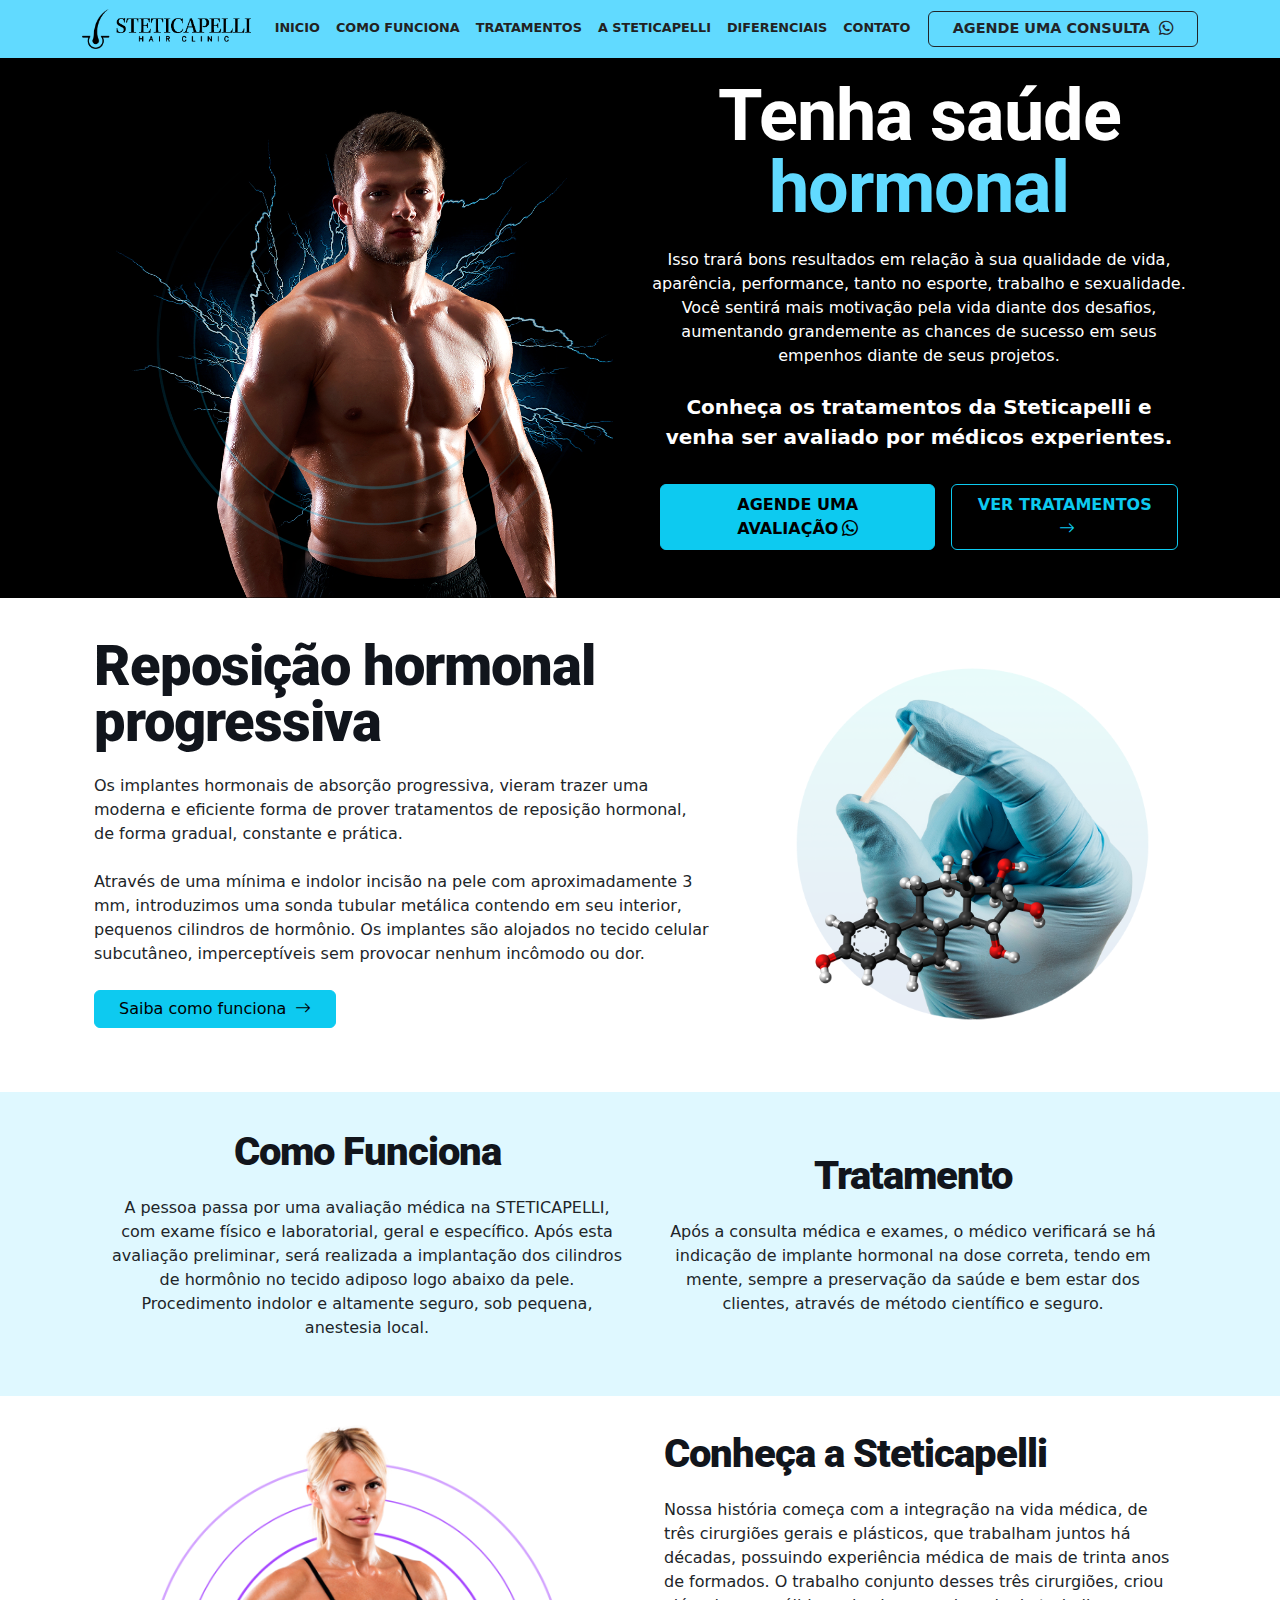
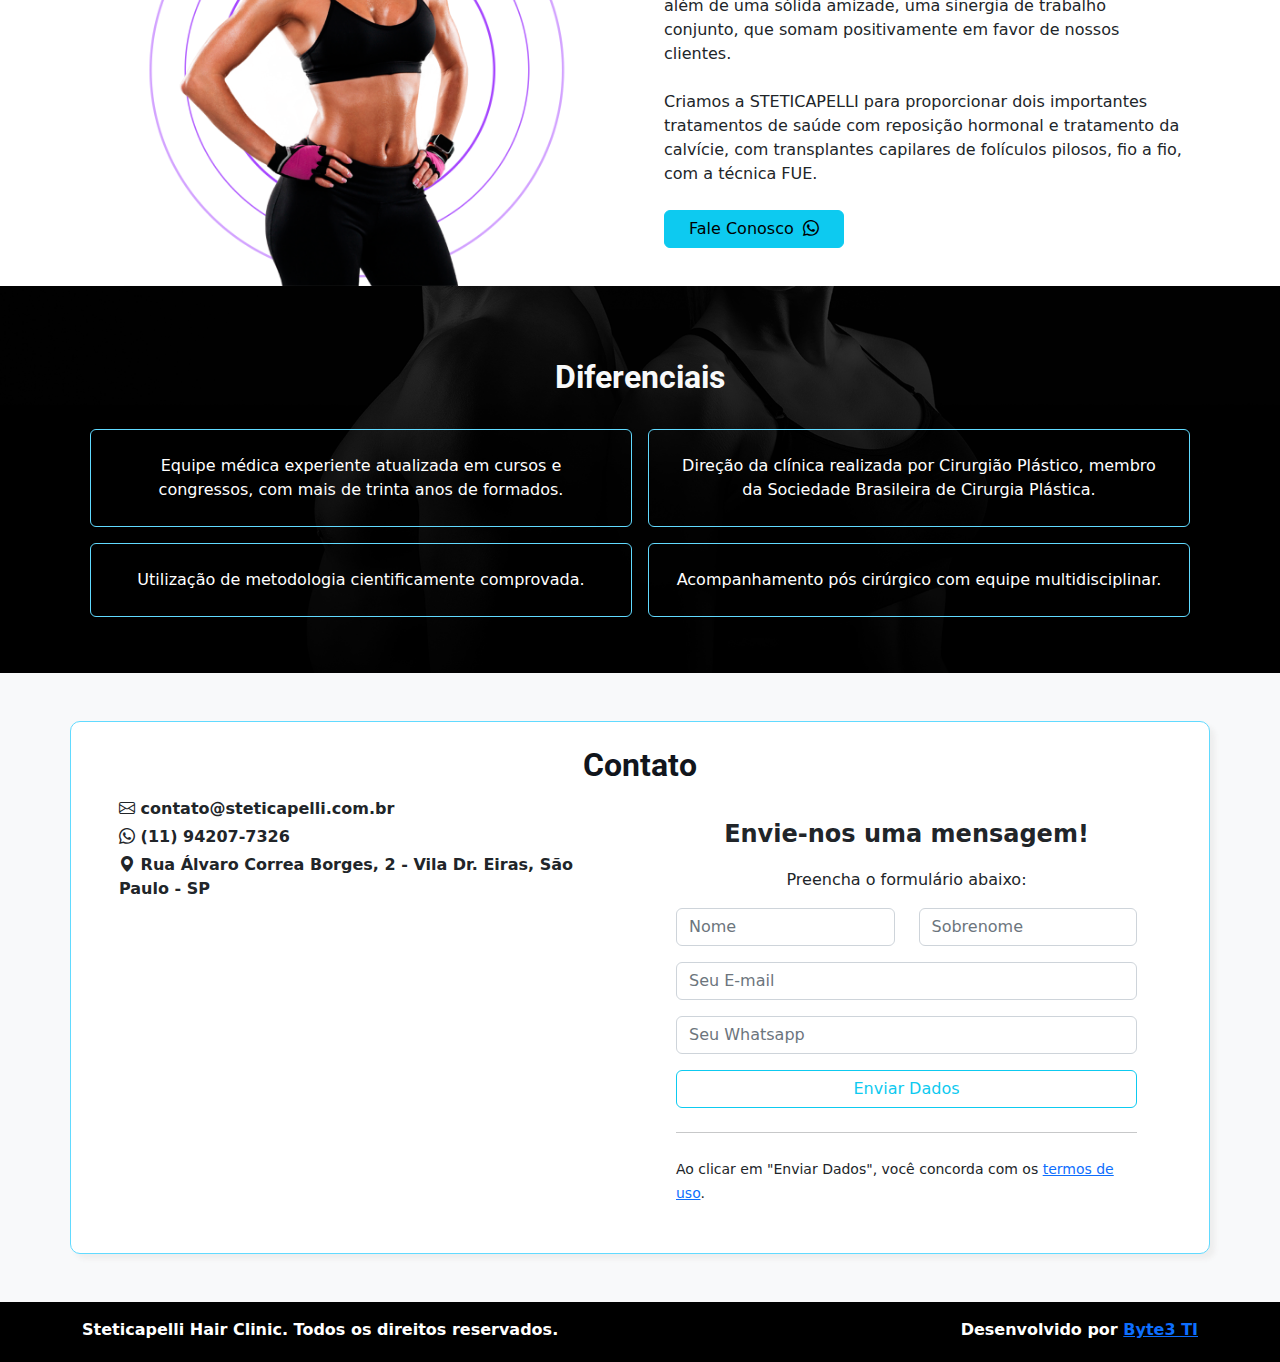
<file: index.html>
<!DOCTYPE html>
<html lang="pt-br">
  <head>
    <meta charset="utf-8" />
    <meta http-equiv="X-UA-Compatible" content="IE=edge" />
    <meta name="viewport" content="width=device-width, initial-scale=1" />
    <!-- As 3 meta tags acima devem vir primeiro das demais -->

    <!-- Título da página -->
    <title></title>

    <!-- SEO Meta Tags -->
    <meta name="description" content="" />
    <!-- Descrição -->
    <meta name="author" content="" />
    <!-- Autor -->
    <meta name="keywords" content="" />
    <!-- Palavras-chave -->

    <!-- Favicon -->
    <link rel="icon" href="" />

    <!-- OG Meta Tags para aprimoramentoto da visualização de links no Facebook, Twitter, LinkedIn e Whatsapp-->
    <meta property="og:site_name" content="" />
    <!-- Nome do site -->
    <meta property="og:site" content="" />
    <!-- Link do site -->
    <meta property="og:title" content="" />
    <!-- Título mostrada na postagem compartilhada atual -->
    <meta property="og:description" content="" />
    <!-- Descrição mostrada na postagem compartilhada atual -->
    <meta property="og:image" content="" />
    <!-- Imagem do link, JPG -->
    <meta property="og:url" content="" />
    <!-- URL do link -->
    <meta name="twitter:card" content="" />
    <!-- Cartão / link do Twitter -->

    <!-- Google fonts / Adicione as fontes Google aqui -->
    <link rel="preconnect" href="https://fonts.googleapis.com" />
    <link rel="preconnect" href="https://fonts.gstatic.com" crossorigin />
    <link
      href="https://fonts.googleapis.com/css2?family=Roboto:wght@400;700&display=swap"
      rel="stylesheet"
    />
    <link rel="preconnect" href="https://fonts.googleapis.com" />
    <link rel="preconnect" href="https://fonts.gstatic.com" crossorigin />
    <link
      href="https://fonts.googleapis.com/css2?family=Public+Sans:ital,wght@0,100;0,200;0,300;0,400;0,500;0,600;0,700;0,800;0,900;1,100;1,200;1,300;1,400;1,500;1,600;1,700;1,800;1,900&display=swap"
      rel="stylesheet"
    />

    <!-- Bootstrap CSS -->
    <link type="text/css" rel="stylesheet" href="bootstrap/bootstrap.min.css" />

    <!-- Importar conjunto de Ícones -->
    <!-- Bootstrap Icons-->
    <link
      rel="stylesheet"
      href="https://cdn.jsdelivr.net/npm/bootstrap-icons@1.9.1/font/bootstrap-icons.css"
    />
    <!-- Font Awesome Icon -->
    <link rel="stylesheet" href="fontawesome/font-awesome.min.css" />

    <!-- Custom stlylesheet -->
    <link type="text/css" rel="stylesheet" href="css/style.css" />
  </head>

  <body>
    <!-- //////////////////////////// INCLUIR NAVBAR //////////////////////////// -->
    <script id="replace_with_nav" src="nav.js"></script>

    <!-- //////////////////////////// CORPO DA PÁGINA  //////////////////////////// -->

    <!-- Início da seção -->
    <section
      class="text-white"
      style="background-color: #000; padding-top: 40px"
    >
      <!-- Início do Container -->
      <div class="container pb-0 px-4 pt-4 pt-md-0">
        <!-- Início da Linha -->
        <div class="row align-items-center justify-content-center">
          <!-- Início da Coluna -->
          <div class="col-sm-12 col-md-6 pt-4 order-md-1">
            <h1
              class="display-2 fw-bold lh-1 text-white mb-4 text-center"
              style="font-weight: 900; letter-spacing: -1px"
            >
              Tenha saúde <span style="color: #61daff">hormonal</span>
            </h1>
            <p class="fs-6 text-center mb-4">
              Isso trará bons resultados em relação à sua qualidade de vida,
              aparência, performance, tanto no esporte, trabalho e sexualidade.
              Você sentirá mais motivação pela vida diante dos desafios,
              aumentando grandemente as chances de sucesso em seus empenhos
              diante de seus projetos.
            </p>
            <p class="fs-5 text-center mb-4 fw-bold">
              Conheça os tratamentos da Steticapelli e venha ser avaliado por
              médicos experientes.
            </p>

            <div class="d-grid d-md-flex pb-4 justify-content-center">
              <a
                href="https://wa.me/5511942077326"
                type="button"
                class="btn btn-info px-4 py-2 m-2 fading fw-bold"
              >
                AGENDE UMA AVALIAÇÃO<i class="bi bi-whatsapp ps-1"></i>
              </a>
              <a
                href=""
                type="button"
                class="btn btn-outline-info px-4 py-2 m-2 fading fw-bold"
              >
                VER TRATAMENTOS<i class="bi bi-arrow-right ps-1"></i>
              </a>
              <!--<button type="button" class="btn btn-outline-dark px-4">Default</button>-->
            </div>
          </div>
          <!-- Fim da Coluna -->
          <!-- Início da Coluna -->
          <div
            class="col-sm-12 col-md-6 pt-4 d-flex align-items-center justify-content-center"
          >
            <img class="img-fluid" src="img/imgbanner.png" />
          </div>
          <!-- Fim da Coluna -->
        </div>
        <!-- Fim da Linha -->
      </div>
      <!-- Fim do Container -->
    </section>
    <!-- Fim da Seção -->
    <!-- Início da seção -->
    <section class="section">
      <!-- Início do Container -->
      <div class="container">
        <!-- Início da Linha -->
        <div class="row align-items-center justify-content-center py-4">
          <div class="col-sm-12 col-md-7 px-4">
            <h2
              class="display-4 lh-1 mb-4"
              style="font-weight: 900; letter-spacing: -1px"
            >
              Reposição hormonal progressiva
            </h2>
            <p class="fs-6 mb-4">
              Os implantes hormonais de absorção progressiva, vieram trazer uma
              moderna e eficiente forma de prover tratamentos de reposição
              hormonal, de forma gradual, constante e prática.
            </p>
            <p class="fs-6 mb-4">
              Através de uma mínima e indolor incisão na pele com
              aproximadamente 3 mm, introduzimos uma sonda tubular metálica
              contendo em seu interior, pequenos cilindros de hormônio. Os
              implantes são alojados no tecido celular subcutâneo,
              imperceptíveis sem provocar nenhum incômodo ou dor.
            </p>
            <div class="d-grid d-md-flex justify-content-md-start pb-4">
              <a href="#como" class="btn btn-info px-4 me-md-2 fading">
                Saiba como funciona
                <i class="bi bi-arrow-right ps-1"></i>
              </a>
              <!--<button type="button" class="btn btn-outline-dark px-4">Default</button>-->
            </div>
          </div>
          <!-- Início da Coluna -->
          <div
            class="col-sm-12 col-md-5 px-4 d-flex align-items-center justify-content-center"
          >
            <img class="img-fluid" src="img/img1.png" style="max-width: 85%" />
          </div>

          <!-- Fim da Coluna -->
        </div>
        <!-- Fim da Linha -->
      </div>
      <!-- Fim do Container -->
    </section>
    <!-- Fim da Seção -->

    <!-- Início da seção -->
    <section class="section" id="como" style="background-color: #dff8ff">
      <!-- Início do Container -->
      <div class="container">
        <!-- Início da Linha -->
        <div
          class="row align-items-center justify-content-center px-4 pt-4 pb-3"
        >
          <div class="col-sm-12 col-md-6 text-center">
            <h3
              class="display-6 lh-1 mb-4"
              style="font-weight: 900; letter-spacing: -1px"
            >
              Como Funciona
            </h3>
            <p class="fs-6 mb-4 text-dark">
              A pessoa passa por uma avaliação médica na STETICAPELLI, com exame
              físico e laboratorial, geral e específico. Após esta avaliação
              preliminar, será realizada a implantação dos cilindros de hormônio
              no tecido adiposo logo abaixo da pele. Procedimento indolor e
              altamente seguro, sob pequena, anestesia local.
            </p>
          </div>
          <!-- Início da Coluna -->
          <div class="col-sm-12 col-md-6 text-center">
            <h3
              class="display-6 lh-1 mb-4"
              style="font-weight: 900; letter-spacing: -1px"
            >
              Tratamento
            </h3>
            <p class="fs-6 mb-4 text-dark">
              Após a consulta médica e exames, o médico verificará se há
              indicação de implante hormonal na dose correta, tendo em mente,
              sempre a preservação da saúde e bem estar dos clientes, através de
              método científico e seguro.
            </p>
          </div>

          <!-- Fim da Coluna -->
        </div>
        <!-- Fim da Linha -->
      </div>
      <!-- Fim do Container -->
    </section>
    <!-- Fim da Seção -->

    <section class="">
      <!-- Início do Container -->
      <div class="container">
        <!-- Início da Linha -->
        <div class="row align-items-center justify-content-center pt-4 px-1">
          <!-- Início da Coluna -->
          <div
            class="col-sm-12 col-md-6 px-4 d-flex align-items-center justify-content-center"
          >
            <img class="img-fluid" src="img/img2.png" style="max-width: 90%" />
          </div>

          <!-- Fim da Coluna -->
          <div class="col-sm-12 col-md-6 px-4">
            <h2
              class="display-6 lh-1 mb-4"
              style="font-weight: 900; letter-spacing: -1px"
            >
              Conheça a Steticapelli
            </h2>
            <p class="fs-6 mb-4">
              Nossa história começa com a integração na vida médica, de três
              cirurgiões gerais e plásticos, que trabalham juntos há décadas,
              possuindo experiência médica de mais de trinta anos de formados. O
              trabalho conjunto desses três cirurgiões, criou além de uma sólida
              amizade, uma sinergia de trabalho conjunto, que somam
              positivamente em favor de nossos clientes.
            </p>
            <p class="fs-6 mb-4">
              Criamos a STETICAPELLI para proporcionar dois importantes
              tratamentos de saúde com reposição hormonal e tratamento da
              calvície, com transplantes capilares de folículos pilosos, fio a
              fio, com a técnica FUE.
            </p>
            <div class="d-grid d-md-flex justify-content-md-start pb-4">
              <a
                href="https://wa.me/5511942077326"
                class="btn btn-info px-4 me-md-2 fading"
              >
                Fale Conosco
                <i class="bi bi-whatsapp ps-1"></i>
              </a>
              <!--<button type="button" class="btn btn-outline-dark px-4">Default</button>-->
            </div>
          </div>
        </div>
        <!-- Fim da Linha -->
      </div>
      <!-- Fim do Container -->
    </section>
    <!-- Fim da Seção -->

    <!-- Início da seção -->
    <section
      class=""
      style="
        padding: 3rem 0;
        background-image: url(img/fundo2.png);
        background-position: center;
        background-size: cover;
        background-repeat: no-repeat;
      "
    >
      <!-- Início do Container -->
      <div class="container">
        <!-- Início da Linha -->
        <div class="row align-items-center justify-content-center mt-4">
          <!-- Início da Coluna -->
          <h2 class="fw-bold text-center text-light mb-4">Diferenciais</h2>

          <div class="row d-flex">
            <div class="col-md-6 h-100 p-2">
              <div class="cardDifferentials p-4 text-center">
                <!-- <img src="..." class="card-img-top" alt="..." /> -->
                <div class="card-body">
                  <p class="card-text">
                    Equipe médica experiente atualizada em cursos e congressos,
                    com mais de trinta anos de formados.
                  </p>
                </div>
              </div>
            </div>
            <div class="col-md-6 h-100 p-2">
              <div class="cardDifferentials p-4 text-center">
                <!-- <img src="..." class="card-img-top" alt="..." /> -->
                <div class="card-body">
                  <p class="card-text">
                    Direção da clínica realizada por Cirurgião Plástico, membro
                    da Sociedade Brasileira de Cirurgia Plástica.
                  </p>
                </div>
              </div>
            </div>
            <div class="col-md-6 h-100 p-2">
              <div class="cardDifferentials p-4 text-center">
                <!-- <img src="..." class="card-img-top" alt="..." /> -->
                <div class="card-body">
                  <p class="card-text">
                    Utilização de metodologia cientificamente comprovada.
                  </p>
                </div>
              </div>
            </div>
            <div class="col-md-6 h-100 p-2">
              <div class="cardDifferentials p-4 text-center">
                <!-- <img src="..." class="card-img-top" alt="..." /> -->
                <div class="card-body">
                  <p class="card-text">
                    Acompanhamento pós cirúrgico com equipe multidisciplinar.
                  </p>
                </div>
              </div>
            </div>
          </div>

          <!-- Fim da Coluna -->
        </div>

        <!-- Fim da Linha -->
      </div>
      <!-- Fim do Container -->
    </section>
    <!-- Fim da Seção -->

    <!-- Início da seção -->
    <section class="bg-light py-5">
      <!-- Início do Container -->
      <div
        class="container px-5"
        style="
          background-color: #fff;
          border: 1px solid #61daff;
          border-radius: 10px;
          box-shadow: 5px 5px 5px #eee;
        "
      >
        <!-- Início da Linha -->
        <div class="row align-items-center justify-content-center pt-4 pb-4">
          <h2 class="fw-bold text-center mb-2">Contato</h2>
          <div
            class="col-sm-12 col-md-6 align-items-center justify-content-center"
          >
            <p class="fs-6 text-dark mb-1 fw-bold">
              <i class="bi bi-envelope"></i> contato@steticapelli.com.br
            </p>
            <p class="fs-6 text-dark mb-1 fw-bold">
              <i class="bi bi-whatsapp"></i> (11) 94207-7326
            </p>
            <p class="fs-6 text-dark mb-1 fw-bold mb-3">
              <i class="bi bi-geo-alt-fill"></i> Rua Álvaro Correa Borges, 2 -
              Vila Dr. Eiras, São Paulo - SP
            </p>
            <iframe
              src="https://www.google.com/maps/embed?pb=!1m14!1m8!1m3!1d3659.0003392928866!2d-46.43964199751854!3d-23.496497272934803!3m2!1i1024!2i768!4f13.1!3m3!1m2!1s0x94ce6161dcf36d59%3A0xb6b95e349b3dba6d!2sRua%20%C3%81lvaro%20Correa%20Borges%2C%202%20-%20Vila%20Dr.%20Eiras%2C%20S%C3%A3o%20Paulo%20-%20SP%2C%2008010-200!5e0!3m2!1spt-BR!2sbr!4v1677772537333!5m2!1spt-BR!2sbr"
              width="100%"
              height="300"
              allowfullscreen=""
              loading="lazy"
              referrerpolicy="no-referrer-when-downgrade"
            ></iframe>
          </div>
          <!-- Início da Coluna -->
          <div
            class="col-md-10 mx-auto col-lg-6 d-flex align-items-center justify-content-center"
            data-toggle="animation"
            data-animation-reset="true"
            data-animation="fade-right"
          >
            <form
              action="#"
              method="get"
              onsubmit="abrirWhatsapp()"
              class="p-4 p-md-4 needs-validation"
              id="formulario"
              novalidate
              style="
                background: rgba(255, 255, 255, 0.05);
                border: 0px solid #61daff;
                border-radius: 6px;
              "
            >
              <div class="form-group row">
                <p class="fs-4 text-center">
                  <b>Envie-nos uma mensagem!</b>
                </p>
                <p class="fs-6 text-center">Preencha o formulário abaixo:</p>
                <div class="col-md-6 mb-3">
                  <input
                    type="text"
                    class="form-control heroinput"
                    name="nome"
                    id="nome"
                    placeholder="Nome"
                    required
                    onkeypress=""
                  />
                  <div class="invalid-feedback">
                    Por favor informe o seu nome!
                  </div>
                  <script>
                    $('#nome').on('input', function () {
                      this.value = this.value.replace(/[^a-z\. \.A-Z]/g, '')
                    })
                  </script>
                </div>
                <div class="col-md-6 mb-3">
                  <input
                    type="text"
                    class="form-control heroinput"
                    name="sobrenome"
                    id="sobrenome"
                    placeholder="Sobrenome"
                    required
                  />
                  <div class="invalid-feedback">
                    Por favor informe o seu sobrenome!
                  </div>
                  <script>
                    $('#sobrenome').on('input', function () {
                      this.value = this.value.replace(/[^a-z\. \.A-Z]/g, '')
                    })
                  </script>
                </div>
              </div>
              <div class="form-group mb-3">
                <input
                  type="email"
                  class="form-control heroinput"
                  id="email"
                  placeholder="Seu E-mail"
                  required
                />
                <div class="invalid-feedback">
                  Por favor informe o seu Email!
                </div>
              </div>
              <div class="form-group mb-3">
                <input
                  type="tel"
                  class="form-control heroinput"
                  id="telefone"
                  placeholder="Seu Whatsapp"
                  required
                  minlength="10"
                  onkeydown="return mascaraTelefone(event)"
                  onkeypress="return onlyNumberKey(event)"
                  required
                />
                <div class="invalid-feedback">
                  Por favor informe o seu Whatsapp com DDD!
                </div>
              </div>
              <button
                class="w-100 btn btn-outline-info fadingin confirmbtn"
                type="submit"
                target="_blank"
              >
                Enviar Dados
              </button>
              <hr class="my-4" />
              <small class=""
                >Ao clicar em "Enviar Dados", você concorda com os
                <a href="">termos de uso</a>.</small
              >
            </form>
          </div>

          <!-- Fim da Coluna -->
        </div>
        <!-- Fim da Linha -->
      </div>
      <!-- Fim do Container -->
    </section>
    <!-- Fim da Seção -->

    <!-- //////////////////////////// INCLUIR FOOTER //////////////////////////// -->
    <script id="replace_with_footer" src="footer.js"></script>

    <!-- //////////////////////////// SCRIPTS PERSONALIZADAS //////////////////////////// -->

    <!-- //////////////////////////// IMPORTAR SCRIPTS //////////////////////////// -->
    <!-- jQuery Plugins -->
    <script src="js/jquery.min.js"></script>
    <script src="js/bootstrap.min.js"></script>
    <script src="js/jquery.stellar.min.js"></script>
    <script src="js/main.js"></script>
    <script>
      function validate() {
        var regName = /^[a-zA-Z]+ [a-zA-Z]+$/
        var name = document.getElementById('name').value
        if (!regName.test(name)) {
          alert('Please enter your full name (first & last name).')
          document.getElementById('name').focus()
          return false
        } else {
          alert('Valid name given.')
          return true
        }
      }

      function abrirWhatsapp() {
        var nome = document.getElementById('nome').value
        var sobrenome = document.getElementById('sobrenome').value
        var email = document.getElementById('email').value
        var telefone = document.getElementById('telefone').value

        var url =
          'https://wa.me/5511948551437?text=' +
          'Ol%C3%A1%2C%20eu%20desejo%20agendar%20uma%20consulta%20com%20a%20Steticapelli!%20Segue%20os%20dados%20para%20o%20cadastro%3A%0A%0A' +
          'Nome: ' +
          nome +
          '%20' +
          sobrenome +
          '%0A' +
          'E-mail: ' +
          email +
          '%0A' +
          'Telefone: ' +
          telefone

        if (nome && sobrenome && email && telefone != null) {
          window.open(url, '_blank').focus()
          return false
        }
      }
    </script>

    <script>
      function mascaraTelefone(event) {
        let tecla = event.key
        let telefone = event.target.value.replace(/\D+/g, '')

        if (/^[0-9]$/i.test(tecla)) {
          telefone = telefone + tecla
          let tamanho = telefone.length

          if (tamanho >= 12) {
            return false
          }

          if (tamanho > 10) {
            telefone = telefone.replace(/^(\d\d)(\d{5})(\d{4}).*/, '($1) $2-$3')
          } else if (tamanho > 5) {
            telefone = telefone.replace(
              /^(\d\d)(\d{4})(\d{0,4}).*/,
              '($1) $2-$3'
            )
          } else if (tamanho > 2) {
            telefone = telefone.replace(/^(\d\d)(\d{0,5})/, '($1) $2')
          } else {
            telefone = telefone.replace(/^(\d*)/, '($1')
          }

          event.target.value = telefone
        }

        if (!['Backspace', 'Delete'].includes(tecla)) {
          return false
        }
      }
    </script>

    <script>
      // Example starter JavaScript for disabling form submissions if there are invalid fields
      ;(function () {
        'use strict'

        // Fetch all the forms we want to apply custom Bootstrap validation styles to
        var forms = document.querySelectorAll('.needs-validation')

        // Loop over them and prevent submission
        Array.prototype.slice.call(forms).forEach(function (form) {
          form.addEventListener(
            'submit',
            function (event) {
              if (!form.checkValidity()) {
                event.preventDefault()
                event.stopPropagation()
              }

              form.classList.add('was-validated')
            },
            false
          )
        })
      })()
    </script>

    <!-- <script>
      const formulario = document.querySelector('#formulario')

      formulario.onsubmit = evento => {
        // Receber o valor do campo
        var nome = document.querySelector('#nome').value
        // Verificar se o campo esta vazio
        if (nome === '') {
          evento.preventDefault()

          return
        }

        // Receber o valor do campo
        var sobrenome = document.querySelector('#sobrenome').value
        // Verificar se o campo esta vazio
        if (sobrenome === '') {
          evento.preventDefault()

          return
        }

        // Receber o valor do campo
        var email = document.querySelector('#email').value
        // Verificar se o campo esta vazio
        if (email === '') {
          evento.preventDefault()

          return
        }

        // Receber o valor do campo
        var telefone = document.querySelector('#telefone').value
        // Verificar se o campo esta vazio
        if (telefone === '') {
          evento.preventDefault()

          return
        }
      }
    </script> -->
  </body>
</html>
</file>
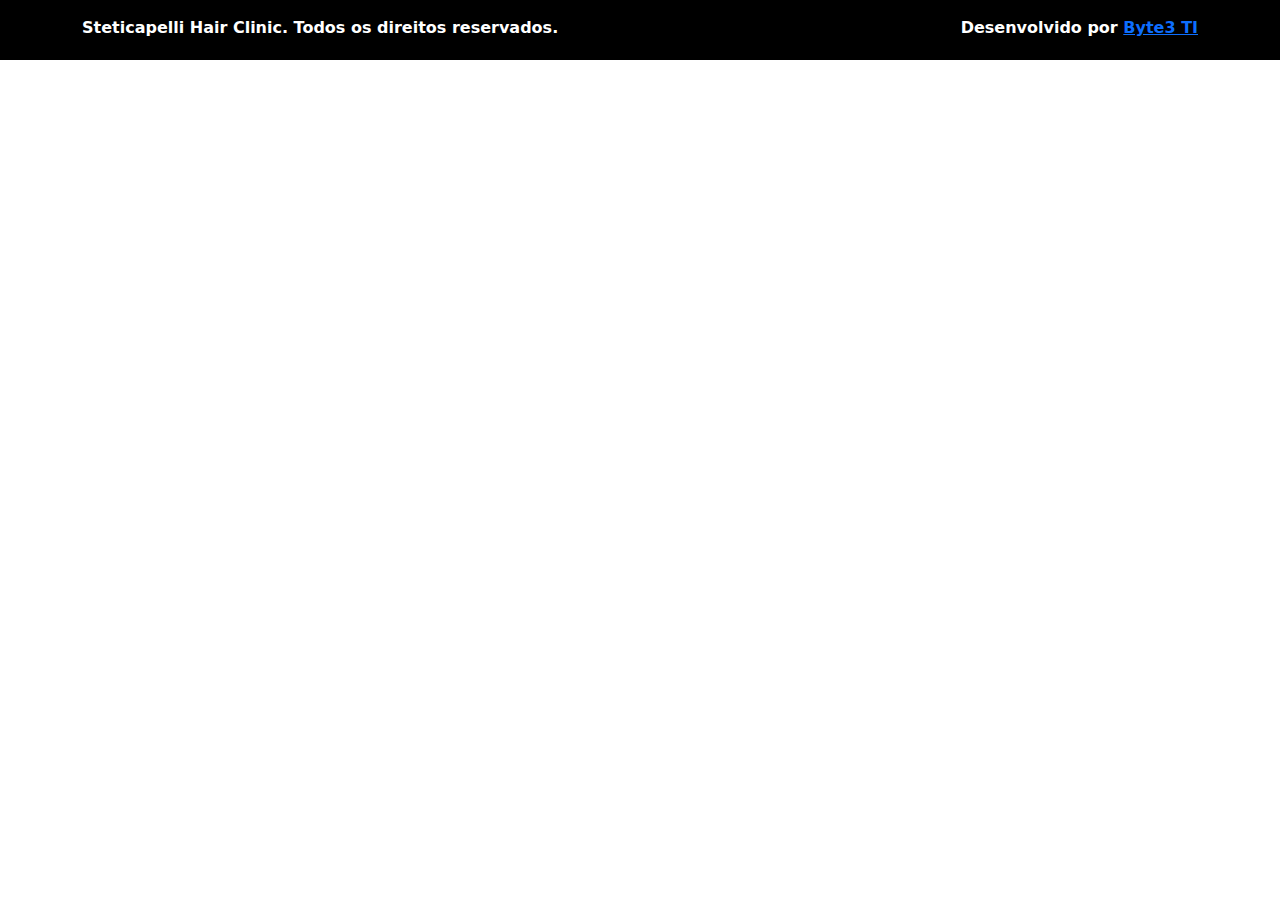
<file: footer.html>
<!DOCTYPE html>
<head>
  <meta charset="utf-8" />
  <meta http-equiv="X-UA-Compatible" content="IE=edge" />
  <meta name="viewport" content="width=device-width, initial-scale=1" />
  <!-- As 3 meta tags acima devem vir primeiro das demais -->

  <!-- Google fonts / Adicione as fontes Google aqui -->
  <link href="" rel="stylesheet" />

  <!-- Bootstrap CSS -->
  <link type="text/css" rel="stylesheet" href="bootstrap/bootstrap.min.css" />

  <!-- Importar conjunto de Ícones -->
  <!-- Bootstrap Icons-->
  <link
    rel="stylesheet"
    href="https://cdn.jsdelivr.net/npm/bootstrap-icons@1.9.1/font/bootstrap-icons.css"
  />
  <!-- Font Awesome Icon -->
  <link rel="stylesheet" href="fontawesome/font-awesome.min.css" />

  <!-- Custom stlylesheet -->
  <!-- <link type="text/css" rel="stylesheet" href="css/style.css" /> -->
</head>

<body>
  <!-- //////////////////////////// INÍCIO DO FOOTER //////////////////////////// -->
  <footer class="p-3" style="background-color: #000">
    <div class="container">
      <div class="row">
        <div class="col-md-6">
          <p class="fs-6 text-white mb-1 fw-bold">
            Steticapelli Hair Clinic. Todos os direitos reservados.
          </p>
        </div>
        <div class="col-md-6">
          <p class="fs-6 text-white mb-1 fw-bold" style="text-align: right">
            Desenvolvido por
            <a href="https://byte3ti.com.br" target="_blank">Byte3 TI</a>
          </p>
        </div>
      </div>
    </div>
  </footer>
  <!-- //////////////////////////// FIM DO FOOTER //////////////////////////// -->

  <!-- //////////////////////////// IMPORTAR SCRIPTS //////////////////////////// -->
  <!-- jQuery Plugins -->
  <script src="js/jquery.min.js"></script>
  <script src="js/bootstrap.min.js"></script>
  <script src="js/jquery.stellar.min.js"></script>
  <script src="js/main.js"></script>
</body>
</file>
<file: css/style.css>
/*
Template Name: Callie HTML Template
Author: yaminncco

Colors:
	Body 		  : #505050
	Headers 	: #11151c
	Primary 	: #cc2127
	Dark 		  : #1b1c1e
	Grey 		  : #e8eaed #97989b #323335

Fonts: Montserrat & Muli

Table OF Contents
------------------------------------
GENERAL
NAVIGATION
PAGE HEADER
POST
POST PAGE
ASIDE
FOOTER
RESPONSIVE
------------------------------------*/

/*=========================================================
	GENERAL
===========================================================*/

/*----------------------------*\
	typography
\*----------------------------*/

body {
  font-family: 'Public Sans', sans-serif;
  font-size: 16px;
  color: #505050;
  font-weight: 400;
  overflow-x: hidden;
}

h1,
h2,
h3,
h4,
h5,
h6 {
  font-family: 'Roboto', sans-serif;
  color: #11151c;
  font-weight: 700;
  margin: 0px 0px 15px;
}

h1 {
  font-size: 32.437px;
}

h2 {
  font-size: 25.629px;
}

h3 {
  font-size: 20.25px;
}

h4 {
  font-size: 16px;
}

p {
  margin: 0px 0px 20px;
}

a {
  color: #11151c;
  -webkit-transition: 0.2s color;
  transition: 0.2s color;
}

a:hover,
a:focus {
  color: #000;
  text-decoration: none;
  outline: none;
}

::-moz-selection {
  background-color: #000;
  color: #000;
}

::selection {
  background-color: #cc2127;
  color: #000;
}

ul,
ol {
  margin: 0;
  padding: 0;
  list-style: none;
}

ul.list-style,
ol.list-style {
  padding-left: 15px;
  margin-bottom: 10px;
}

ul.list-style {
  list-style-type: disc;
}

ol.list-style {
  list-style-type: decimal;
}

blockquote.blockquote {
  padding: 30px;
  margin: 0px 0px 20px;
  border: 2px solid #e8eaed;
}

blockquote.blockquote:before {
  content: '\f10d';
  font-family: fontAwesome;
  width: 70px;
  height: 70px;
  line-height: 70px;
  text-align: center;
  border-radius: 50%;
  color: #cc2127;
  font-size: 30px;
  background: #000;
  border: 2px solid #e8eaed;
  float: left;
  margin-right: 10px;
}

blockquote.blockquote .blockquote-footer {
  color: #97989b;
}

figure {
  margin-bottom: 20px;
}

figure > img {
  width: 100%;
}

figure.pull-right {
  margin-left: 15px;
}

figure.pull-left {
  margin-right: 15px;
}

figure > figcaption {
  font-size: 14px;
  text-align: center;
  margin-top: 10px;
  font-style: italic;
  color: #97989b;
}

/*----------------------------*\
	section
\*----------------------------*/

.section {
  padding: 1rem 0;
}

.section-row {
  margin-bottom: 30px;
}

.section-title {
  position: relative;
  margin-bottom: 20px;
}

.section-title .title {
  position: relative;
  display: inline-block;
  background-color: #000;
  font-size: 16px;
  text-transform: uppercase;
  margin-top: 0px;
  margin-bottom: 0px;
  padding-right: 10px;
  z-index: 20;
}

.section-title:after {
  content: '';
  display: inline-block;
  height: 2px;
  background-color: #e8eaed;
  position: absolute;
  left: 0;
  right: 0;
  top: 10px;
  z-index: 10;
}

/*----------------------------*\
	input
\*----------------------------*/

.input {
  width: 100%;
  height: 40px;
  padding: 0px 15px;
  background-color: #000;
  border-radius: 2px;
  border: 2px solid #e8eaed;
}

textarea.input {
  padding: 15px;
  height: 90px;
}

/*----------------------------*\
	button
\*----------------------------*/

.primary-button,
.secondary-button {
  display: inline-block;
  padding: 10px 40px;
  border-radius: 2px;
  border: none;
  font-weight: 700;
  font-size: 14px;
  text-transform: uppercase;
  -webkit-transition: 0.2s all;
  transition: 0.2s all;
}

.primary-button {
  background-color: #cc2127;
  color: #000;
  -webkit-box-shadow: 0px 0px 0px 2px #cc2127 inset;
  box-shadow: 0px 0px 0px 2px #cc2127 inset;
}

.secondary-button {
  background-color: #353535;
  color: #000;
  -webkit-box-shadow: 0px 0px 0px 2px #353535 inset;
  box-shadow: 0px 0px 0px 2px #353535 inset;
}

.primary-button:hover,
.primary-button:focus {
  background-color: transparent;
  color: #cc2127;
}

.secondary-button:hover,
.secondary-button:focus {
  background-color: transparent;
  color: #353535;
}

/*----------------------------*\
	social colors
\*----------------------------*/

.social-facebook {
  background: #225b99 !important;
}

.social-twitter {
  background: #00adf2 !important;
}

.social-google-plus {
  background: #dc4d2d !important;
}

.social-pinterest {
  background: #cc2127 !important;
}

.social-youtube {
  background: #cc2127 !important;
}

.social-instagram {
  background: #d341b2 !important;
}

/*=========================================================
	NAVIGATION
===========================================================*/

#nav {
  border-bottom: 1px solid #000;
}

#nav:after {
  content: '';
  position: fixed;
  left: 0;
  right: 0;
  bottom: 0;
  top: 0;
  background-color: rgba(0, 0, 0, 0.5);
  z-index: 90;
  opacity: 0;
  visibility: hidden;
  -webkit-transition: 0.2s all;
  transition: 0.2s all;
}

#nav.shadow-active:after {
  opacity: 1;
  visibility: visible;
}

#nav-top {
  text-align: center;
  background-color: #11151c;
}

#nav-top > .container {
  position: relative;
}

#nav-bottom {
  border-top: 1px solid #000;
}

/*----------------------------*\
	social
\*----------------------------*/

.nav-social {
  float: left;
  padding: 10px 0px;
}

.nav-social li {
  display: inline-block;
}

.nav-social li a {
  display: block;
  padding: 15px;
  line-height: 20px;
  color: #000;
}

/*----------------------------*\
	logo
\*----------------------------*/

.nav-logo {
  position: absolute;
  left: 50%;
  -webkit-transform: translateX(-50%);
  -ms-transform: translateX(-50%);
  transform: translateX(-50%);
}

.nav-logo .logo {
  display: inline-block;
  line-height: 70px;
  height: 70px;
}

.nav-logo .logo > img {
  width: 100%;
  max-height: 70px;
}

/*----------------------------*\
	search
\*----------------------------*/

#nav-search {
  position: fixed;
  left: 50%;
  -webkit-transform: translate(-50%, 10px);
  -ms-transform: translate(-50%, 10px);
  transform: translate(-50%, 10px);
  opacity: 0;
  visibility: hidden;
  max-width: 960px;
  width: 100%;
  padding: 60px 5%;
  background: #1b1c1e;
  z-index: 999;
  -webkit-transition: 0.2s all;
  transition: 0.2s all;
}

#nav-search.active {
  opacity: 1;
  visibility: visible;
  -webkit-transform: translate(-50%, 0px);
  -ms-transform: translate(-50%, 0px);
  transform: translate(-50%, 0px);
}

#nav-search form .input {
  height: 80px;
  background: transparent;
  border: 2px solid #323335;
  color: #000;
  font-size: 24px;
  font-weight: 700;
  padding: 15px 25px;
}

/*----------------------------*\
	menu
\*----------------------------*/

.nav-menu {
  position: relative;
  text-align: center;
  float: none;
}

.nav-menu > li {
  float: none;
  display: inline-block;
}

.nav-menu > li > a {
  font-family: 'Roboto', sans-serif;
  color: #000;
  display: block;
  padding: 25px 15px;
  line-height: 20px;
  font-weight: 700;
  text-transform: uppercase;
}

/*----------------------------*\
	dropdown
\*----------------------------*/

.nav-menu li.has-dropdown {
  position: relative;
}

.nav-menu li.has-dropdown > a:after {
  content: '\f0d7';
  margin-left: 5px;
}

.nav-menu li.has-dropdown > .dropdown {
  position: absolute;
  left: 0;
  width: 200px;
  text-align: left;
  z-index: 60;
  -webkit-transform: translateY(10px);
  -ms-transform: translateY(10px);
  transform: translateY(10px);
  opacity: 0;
  visibility: hidden;
  -webkit-transition: 0.2s all;
  transition: 0.2s all;
}

.nav-menu li.has-dropdown:hover > .dropdown {
  -webkit-transform: translateY(0px);
  -ms-transform: translateY(0px);
  transform: translateY(0px);
  opacity: 1;
  visibility: visible;
}

.nav-menu li.has-dropdown > .dropdown .dropdown-body {
  background-color: #000;
  -webkit-box-shadow: 0px 0px 10px 0px rgba(0, 0, 0, 0.1);
  box-shadow: 0px 0px 10px 0px rgba(0, 0, 0, 0.1);
  border-top: 2px solid #000;
}

.dropdown .dropdown-list li {
  border-bottom: 1px solid #000;
}

.dropdown .dropdown-list li a {
  display: block;
  padding: 10px;
  line-height: 20px;
}

.dropdown .dropdown-heading {
  text-transform: uppercase;
  font-size: 14px;
  margin-top: 0px;
  margin-bottom: 10px;
  line-height: 30px;
}

/*----------------------------*\
	mega dropdown
\*----------------------------*/

.nav-menu li.has-dropdown.megamenu {
  position: static;
}

.nav-menu li.has-dropdown.megamenu > .dropdown {
  width: 100%;
}

.nav-menu li.has-dropdown.megamenu > .dropdown .dropdown-body {
  padding: 30px;
}

.nav-menu li.has-dropdown.megamenu > .dropdown .dropdown-list {
  margin-bottom: 30px;
}

.nav-menu li.has-dropdown.megamenu > .dropdown .dropdown-list li a {
  padding-left: 0px;
  padding-right: 0px;
}

/*----------------------------*\
	tab dropdown
\*----------------------------*/

.nav-menu li.has-dropdown.megamenu > .dropdown.tab-dropdown .tab-content {
  z-index: 70;
  position: relative;
  margin-left: -30px;
}

.nav-menu li.has-dropdown.megamenu > .dropdown.tab-dropdown .tab-nav {
  background-color: #1b1c1e;
  -webkit-box-shadow: 0px 0px 2px 0px rgba(0, 0, 0, 0.1);
  box-shadow: 0px 0px 2px 0px rgba(0, 0, 0, 0.1);
  position: relative;
  z-index: 60;
}

.nav-menu li.has-dropdown.megamenu > .dropdown.tab-dropdown .tab-nav li {
  border-bottom: 1px solid #323335;
}

.nav-menu li.has-dropdown.megamenu > .dropdown.tab-dropdown .tab-nav li a {
  display: block;
  padding: 15px;
  color: #000;
  font-weight: 700;
  font-size: 12px;
  text-transform: uppercase;
}

.nav-menu li.has-dropdown.megamenu > .dropdown.tab-dropdown .tab-nav li.active {
  background: #000;
}

.nav-menu
  li.has-dropdown.megamenu
  > .dropdown.tab-dropdown
  .tab-nav
  li.active
  a {
  color: #000;
}

/*----------------------------*\
	nav aside
\*----------------------------*/

#nav-aside {
  position: fixed;
  right: 0;
  top: 0;
  bottom: 0;
  background-color: #1b1c1e;
  max-width: 360px;
  width: 100%;
  padding: 80px 20px;
  overflow-y: scroll;
  z-index: 99;
  -webkit-transform: translateX(100%);
  -ms-transform: translateX(100%);
  transform: translateX(100%);
  -webkit-transition: 0.4s all cubic-bezier(0.77, 0, 0.18, 1);
  transition: 0.4s all cubic-bezier(0.77, 0, 0.18, 1);
}

#nav-aside.active {
  -webkit-transform: translateX(0%);
  -ms-transform: translateX(0%);
  transform: translateX(0%);
}

.nav-aside-menu li a {
  display: block;
  padding: 15px 0px;
  color: #000;
  border-bottom: 1px solid #323335;
}

.nav-aside-menu li a:hover,
.nav-aside-menu li a:focus {
  color: #000;
}

.nav-aside-menu li.has-dropdown > a {
  cursor: pointer;
}

.nav-aside-menu li.has-dropdown > a:after {
  font-family: 'FontAwesome';
  content: '\f0d7';
  float: right;
}

.nav-aside-menu li.has-dropdown > .dropdown {
  display: none;
  margin-left: 30px;
  border-left: 1px solid #323335;
}

.nav-aside-menu li.has-dropdown.active > .dropdown {
  display: block;
}

.nav-aside-menu li.has-dropdown > .dropdown a {
  padding: 15px;
}

.nav-close {
  width: 50px;
  height: 50px;
  position: absolute;
  top: 10px;
  right: 15px;
  background-color: transparent;
  border: none;
}

.nav-close span {
  display: block;
  position: absolute;
  top: 50%;
  left: 50%;
  -webkit-transform: translateX(-50%);
  -ms-transform: translateX(-50%);
  transform: translateX(-50%);
}

.nav-close span:before,
.nav-close span:after {
  content: '';
  display: block;
  width: 30px;
  background-color: #000;
  height: 2px;
}

.nav-close span:before {
  -webkit-transform: translateY(0px) rotate(-135deg);
  -ms-transform: translateY(0px) rotate(-135deg);
  transform: translateY(0px) rotate(-135deg);
}

.nav-close span:after {
  -webkit-transform: translateY(-2px) rotate(135deg);
  -ms-transform: translateY(-2px) rotate(135deg);
  transform: translateY(-2px) rotate(135deg);
}

/*=========================================================
	PAGE HEADER
===========================================================*/

.page-header {
  position: relative;
  margin: 0;
  padding-top: 120px;
  padding-bottom: 80px;
  background-color: #1b1c1e;
}

#post-header {
  padding-top: 240px;
  padding-bottom: 80px;
}

.page-header .page-header-bg {
  position: absolute;
  top: 0;
  left: 0;
  right: 0;
  bottom: 0;
}

.page-header .page-header-bg:after {
  content: '';
  position: absolute;
  left: 0;
  right: 0;
  top: 0;
  bottom: 0;
  background: -webkit-gradient(
    linear,
    left top,
    left bottom,
    from(rgba(27, 28, 30, 0)),
    color-stop(90%, rgba(27, 28, 30, 0.8))
  );
  background: linear-gradient(
    180deg,
    rgba(27, 28, 30, 0) 0%,
    rgba(27, 28, 30, 0.8) 90%
  );
}

.page-header h1 {
  font-size: 41.053px;
  color: #000;
}

.page-header p.lead {
  font-size: 20.25px;
  color: #000;
}

/*=========================================================
	POST
===========================================================*/

.post {
  position: relative;
  margin-bottom: 30px;
}

.post .post-body {
  position: relative;
  margin: -50px 0px 0px 3%;
  padding: 5%;
  background: #000;
  z-index: 10;
}

.post .post-img {
  display: flex;
  overflow: hidden;
  max-height: 220px;
  justify-content: center;
  align-items: center;
}

.post-img > img {
  width: 100%;
  -webkit-transition: 1.6s -webkit-transform;
  transition: 1s -webkit-transform;
  transition: 1s transform;
  transition: 1s transform, 1s -webkit-transform;
}

.post-img:hover > img {
  -webkit-transform: scale(1.05);
  -ms-transform: scale(1.05);
  transform: scale(1.05);
}

.post .post-title {
  font-size: 18px;
}

.post .post-title.title-sm {
  font-size: 16px;
}

.post .post-title.title-lg {
  font-size: 25.629px;
}

.post .post-category {
  margin-bottom: 10px;
  color: #000;
  font-weight: 700;
  font-size: 12px;
  text-transform: uppercase;
}

.post-category a {
  color: #000;
  font-weight: 700;
  font-size: 12px;
  text-transform: uppercase;
}

.post-category a:after {
  content: ',';
  display: inline-block;
}

.post-category a:last-child:after {
  display: none;
}

.post .post-meta {
  margin-bottom: 10px;
}

.post-meta li {
  display: inline-block;
  color: #97989b;
  font-size: 12px;
  text-transform: uppercase;
}

.post-meta li a {
  color: #97989b;
  font-weight: 700;
}

.post-meta li a:hover,
.post-meta li a:focus {
  color: #000;
}

.post-meta li:after {
  content: '•';
  display: inline-block;
  padding-left: 5px;
  padding-right: 5px;
}

.post-meta li:last-child:after {
  display: none;
}

/*----------------------------*\
	hot post
\*----------------------------*/

.hot-post {
  padding: 0 15px;
}

.hot-post .hot-post-left {
  padding-right: 0px;
  padding-left: 0px;
}

.hot-post .hot-post-right {
  padding-right: 0;
  padding-left: 5px;
}

.hot-post .post {
  margin-bottom: 7px;
}

.hot-post {
  margin-bottom: 25px;
}

/*----------------------------*\
	post thumb
\*----------------------------*/

.post.post-thumb .post-img:after {
  content: '';
  position: absolute;
  left: 0;
  right: 0;
  top: 0;
  bottom: 0;
  background: -webkit-gradient(
    linear,
    left top,
    left bottom,
    from(rgba(0, 0, 0, 0)),
    color-stop(75%, rgba(0, 0, 0, 1))
  );
  background: linear-gradient(
    180deg,
    rgba(0, 0, 0, 0) 40%,
    rgba(0, 0, 0, 1) 75%
  );
}

.post.post-thumb .post-body {
  position: absolute;
  margin: 0px;
  padding: 0px 5%;
  z-index: 20;
  bottom: 5%;
  background-color: transparent;
}

.post.post-thumb .post-title a {
  color: #000;
}

.post.post-thumb .post-title a:hover,
.post.post-thumb .post-title a:focus {
  color: #000;
}

.post.post-thumb .post-meta li {
  color: #000;
}

.post.post-thumb .post-meta li a {
  color: #000;
}

.post.post-thumb .post-meta li a:hover,
.post.post-thumb .post-meta li a:focus {
  color: #000;
}

/*----------------------------*\
	post small
\*----------------------------*/

.post.post-sm .post-body {
  margin: 15px 0px 0px;
  background: transparent;
  padding: 0;
}

/*----------------------------*\
	post widget
\*----------------------------*/

.post.post-widget:after {
  content: '';
  display: table;
  clear: both;
}

.post.post-widget .post-img {
  float: left;
  width: 130px;
}

.post.post-widget .post-body {
  position: relative;
  background: transparent;
  margin: 0px 0px 0px 150px;
  padding: 0;
}

.post.post-widget .post-title {
  font-size: 16px;
  margin-bottom: 0px;
}

/*----------------------------*\
	post row
\*----------------------------*/

.post.post-row:after {
  content: '';
  display: table;
  clear: both;
}

.post.post-row .post-img {
  width: 40%;
  float: left;
}

.post.post-row .post-body {
  margin: 0px 0px 0px calc(40% + 30px);
  padding: 0;
}

/*=========================================================
	POST PAGE
===========================================================*/

.page-header .post-category {
  margin-bottom: 10px;
}

.page-header .post-meta li {
  color: #000;
}

.page-header .post-meta li a {
  color: #000;
}

.page-header .post-meta li a:hover,
.page-header .post-meta li a:focus {
  color: #000;
}

.post-share a {
  display: inline-block;
  padding: 5px 15px;
  border-radius: 5px;
  color: #000;
  background-color: #97989b;
  margin-right: 4px;
  margin-bottom: 6px;
  -webkit-transition: 0.2s opacity;
  transition: 0.2s opacity;
}

.post-share a:hover {
  opacity: 0.9;
}

.post-share a i {
  width: 20px;
  text-align: center;
}

.post-share a span {
  padding-left: 10px;
  border-left: 2px solid rgba(255, 255, 255, 0.1);
  text-transform: uppercase;
  font-size: 12px;
  font-weight: 700;
  margin-left: 10px;
}

.post-content .post-attachement.pull-left {
  margin-right: 15px;
}

.post-content .post-attachement.pull-right {
  margin-left: 15px;
}

.post-tags ul li {
  display: inline-block;
  text-transform: uppercase;
  font-size: 12px;
  font-weight: 700;
}

.post-tags ul li:first-child {
  font-weight: 400;
}

.post-tags ul li:after {
  content: ',';
  display: inline-block;
}

.post-tags ul li:first-child:after {
  display: none;
}

.post-tags ul li:last-child:after {
  display: none;
}

/*----------------------------*\
	post nav
\*----------------------------*/

.post-nav:after {
  content: '';
  display: table;
  clear: both;
}

.post-nav .post-title {
  font-size: 14px;
  margin: 0px;
}

.post-nav .prev-post {
  float: left;
  width: 50%;
  padding-right: 15px;
}

.post-nav .next-post {
  float: right;
  width: 50%;
  text-align: right;
  padding-left: 15px;
}

.post-nav .post-img {
  display: block;
  width: 100px;
  overflow: hidden;
}

.post-nav .prev-post .post-img {
  float: left;
  margin-right: 15px;
}

.post-nav .next-post .post-img {
  float: right;
  margin-left: 15px;
}

.post-nav .next-post span,
.post-nav .prev-post span {
  font-weight: 700;
  color: #97989b;
  text-transform: uppercase;
  font-size: 12px;
}

.post-nav .next-post:after,
.post-nav .prev-post:after {
  content: '';
  display: table;
  clear: both;
}

/*----------------------------*\
	author
\*----------------------------*/

.author.media .media-left {
  position: relative;
  padding-right: 30px;
}

.author .author-img {
  width: 300px;
  border-radius: 50%;
  margin-bottom: 15px;
}

.author .author-social li {
  display: inline-block;
  margin-right: 10px;
}

.author .author-social li a {
  display: block;
}

.page-header .author .author-social li a {
  color: #000;
}

.page-header .author .author-social li a:hover,
.page-header .author .author-social li a:focus {
  color: #000;
}

/*----------------------------*\
	comments
\*----------------------------*/

.post-comments .media {
  margin-top: 30px;
}

.post-comments .media:nth-child(1) {
  margin-top: 0px;
}

.post-comments .media .media-left {
  position: relative;
  padding-right: 15px;
}

.post-comments .media .media-left .media-object {
  width: 50px;
  border-radius: 50%;
  position: relative;
  z-index: 20;
}

.post-comments .media .media-left:after {
  content: '';
  position: absolute;
  left: calc(50% - 9px);
  top: 80px;
  bottom: 15px;
  width: 1px;
  background-color: #e8eaed;
}

.post-comments .media .media-heading h4 {
  display: inline-block;
  font-size: 14px;
  text-transform: uppercase;
}

.post-comments .media .media-heading .time {
  color: #97989b;
  margin-left: 10px;
  font-size: 12px;
}

.post-comments .media .reply {
  text-transform: uppercase;
  display: inline-block;
  padding: 5px 13px;
  font-size: 12px;
  font-weight: 700;
  color: #000;
  background-color: #323335;
  border-radius: 2px;
  -webkit-transition: 0.2s opacity;
  transition: 0.2s opacity;
}

.post-comments .media .reply:hover {
  opacity: 0.9;
}

.post-comments .media.media-author .media-heading h4 {
  color: #000;
}

.post-comments .media.media-author .media-left:after {
  background-color: #000;
}

/*=========================================================
	ASIDE
===========================================================*/

.aside-widget {
  margin-bottom: 30px;
}

/*----------------------------*\
	social widget
\*----------------------------*/

.social-widget ul {
  overflow: auto;
}

.social-widget ul li {
  float: left;
  width: 33.33%;
}

.social-widget ul li a {
  display: block;
  text-align: center;
  padding: 15px 15px;
  color: #000;
  -webkit-transition: 0.2s opacity;
  transition: 0.2s opacity;
}

.social-widget ul li a:hover {
  opacity: 0.9;
}

.social-widget ul li a span {
  font-weight: 700;
  font-size: 14px;
}

.social-widget ul li a i {
  display: block;
  font-size: 30px;
  margin-bottom: 0px;
}

/*----------------------------*\
	newsletter widget
\*----------------------------*/

.newsletter-widget {
  position: relative;
  padding: 0px 30px 30px;
  border-left: 2px dashed #e8eaed;
  border-right: 2px dashed #e8eaed;
}

.aside-widget:last-child .newsletter-widget {
  border-bottom: 2px dashed #e8eaed;
}

.newsletter-widget form {
  position: relative;
  z-index: 20;
}

.newsletter-widget .input {
  margin-bottom: 15px;
}

.newsletter-widget:after {
  content: '\f003';
  font-family: FontAwesome;
  position: absolute;
  bottom: -25px;
  right: 27px;
  font-size: 160px;
  color: #e8eaed;
  -webkit-transform: rotate(13deg);
  -ms-transform: rotate(13deg);
  transform: rotate(13deg);
}

.footer-widget .newsletter-widget {
  padding: 0px;
  border: none;
}

.footer-widget .newsletter-widget:after {
  color: #323335;
}

/*----------------------------*\
	category widget
\*----------------------------*/

.category-widget ul li {
  padding: 15px 0px;
  border-bottom: 1px solid #e8eaed;
}

.category-widget ul li a {
  display: block;
  text-transform: uppercase;
  font-weight: 700;
}

.category-widget ul li a span {
  float: right;
  font-size: 14px;
  color: #97989b;
  margin-left: 15px;
}

.footer-widget .category-widget ul li {
  border-color: #323335;
}

/*----------------------------*\
	tags widget
\*----------------------------*/

.tags-widget ul li {
  display: inline-block;
  margin-right: 4px;
  margin-bottom: 6px;
}

.tags-widget ul li a {
  text-transform: uppercase;
  display: block;
  padding: 10px 15px;
  font-size: 12px;
  font-weight: 700;
  color: #97989b;
  background-color: #323335;
  border-radius: 2px;
  -webkit-transition: 0.2s all;
  transition: 0.2s all;
}

.tags-widget ul li a:hover,
.tags-widget ul li a:focus {
  color: #000 !important;
  background-color: #000;
}

/*----------------------------*\
	galery widget
\*----------------------------*/

.galery-widget ul {
  margin: -2px -2px;
}

.galery-widget ul li {
  display: inline-block;
  width: 33.33%;
  padding: 2px;
  margin-right: -4px;
}

.galery-widget ul li a {
  display: block;
  overflow: hidden;
}

.galery-widget ul li a img {
  width: 100%;
  -webkit-transition: 1.6s -webkit-transform;
  transition: 1.6s -webkit-transform;
  transition: 1.6s transform;
  transition: 1.6s transform, 1.6s -webkit-transform;
}

.galery-widget ul li a:hover img {
  -webkit-transform: scale(1.2);
  -ms-transform: scale(1.2);
  transform: scale(1.2);
}

/*=========================================================
	FOOTER
===========================================================*/

#footer {
  margin-top: 40px;
  padding-top: 80px;
  padding-bottom: 40px;
  background-color: #111;
}

#footer {
  color: #97989b;
}

#footer a {
  color: #97989b;
}

#footer a:hover,
#footer a:focus {
  color: #000;
}

.footer-widget {
  margin-bottom: 30px;
}

.footer-widget .footer-title {
  color: #000;
  font-size: 14px;
  text-transform: uppercase;
}

.footer-logo {
  margin-bottom: 30px;
}

.footer-logo .logo {
  display: inline-block;
  line-height: 70px;
  height: 70px;
}

.footer-bottom {
  margin-top: 30px;
  padding-top: 30px;
  border-top: 1px solid #323335;
}

.footer-nav {
  text-align: right;
}

.footer-nav li {
  display: inline-block;
  margin-right: 10px;
}

/*----------------------------*\
	CONTACT
\*----------------------------*/

.contact li {
  position: relative;
  margin-bottom: 20px;
  padding-left: 55px;
  padding-top: 5px;
  min-height: 40px;
}

.contact li i {
  position: absolute;
  left: 0;
  top: 0;
  width: 40px;
  text-align: center;
  height: 40px;
  background: #000;
  color: #000;
  border: 1px solid #e8eaed;
  line-height: 40px;
  border-radius: 50%;
}

.footer-widget .contact li i {
  color: #97989b;
  background-color: #353535;
  border: none;
}

.contact-social li {
  display: inline-block;
  margin-right: 3px;
  margin-bottom: 6px;
}

.contact-social li a {
  display: block;
  width: 40px;
  height: 40px;
  line-height: 40px;
  font-size: 14px;
  text-align: center;
  border-radius: 50%;
  color: #000 !important;
  -webkit-transition: 0.2s opacity;
  transition: 0.2s opacity;
}

.contact-social li a:hover {
  opacity: 0.9;
}

/*=========================================================
	RESPONSIVE
===========================================================*/

@media only screen and (max-width: 991px) {
  #nav-bottom {
    display: none;
  }
  .nav-social {
    display: none;
  }
  .nav-logo {
    position: static;
    -webkit-transform: none;
    -ms-transform: none;
    transform: none;
    left: 0;
    display: inline-block;
  }
  .footer-nav {
    text-align: left;
    margin-bottom: 30px;
  }
}

@media only screen and (max-width: 767px) {
  .page-header h1 {
    font-size: 32.437px;
  }
  .post-nav .prev-post {
    float: none;
    width: 100%;
    margin-bottom: 15px;
    padding-right: 0px;
  }
  .post-nav .prev-post:last-child {
    margin-bottom: 0px;
  }
  .post-nav .next-post {
    float: none;
    width: 100%;
  }
  .post-nav .next-post {
    float: none;
    width: 100%;
    padding-left: 0px;
    text-align: left;
  }
  .post-nav .next-post .post-img {
    margin-right: 15px;
    float: left;
    margin-left: 0px;
  }
}

/*BANNER VIDEO */

/*
*
* ==========================================
* CUSTOM UTIL CLASSES
* ==========================================
*
*/

.video-background-holder {
  position: relative;
  background-color: black;
  height: 580px;
  min-height: 25rem;
  width: 100%;
  overflow: hidden;
}

.video-background-holder video {
  position: absolute;
  top: 50%;
  left: 50%;
  min-width: 100%;
  min-height: 100%;
  width: auto;
  height: auto;
  overflow: hidden;
  -ms-transform: translateX(-50%) translateY(-50%);
  -moz-transform: translateX(-50%) translateY(-50%);
  -webkit-transform: translateX(-50%) translateY(-50%);
  transform: translateX(-50%) translateY(-50%);
  opacity: 0.5;
}

.video-background-content {
  position: relative;
}

.video-background-overlay {
  position: relative;
  top: 0;
  left: 0;
  height: 100%;
  width: 100%;
  background-color: black;
  opacity: 0.5;
  z-index: -1;
}

/* ////////////////// NAVBAR ////////////////// */
.navbar .nav-item .nav-link {
  color: #222;
  font-size: 0.8rem;
  font-family: 'Public Sans' sans-serif;
  border-bottom: solid 2px transparent;
  transition: all 0.7s;
}

.navbar .nav-item .nav-link:hover {
  border-bottom: solid 2px #000;
}

.navbar .nav-item .nav-link .dropdown-toggle {
  color: #000;
  font-size: 1rem;
  font-family: 'Public Sans';
  border-bottom: solid 2px transparent;
  transition: all 0.7s;
}

.navbar .nav-item .nav-link .dropdown-toggle:hover {
  color: #000;
  font-size: 1rem;
  font-family: 'Public Sans';
  border-bottom: solid 2px #000;
}

.navbar .nav-item .nav-link .dropdown-toggle:active {
  color: #000;
  font-size: 1rem;
  font-family: 'Public Sans';
  border-bottom: solid 2px #000;
}

.dropdown-menu {
  max-width: 500px;
}

.fading {
  transition: all 0.8s;
}

.btnContact:hover {
  transition: 0.7s all;
}

.cardDifferentials {
  background: transparent;
  color: white;
  border: 1px solid #61daff;
  padding: 1rem;
  border-radius: 6px;
}

.card-title {
  color: white;
}
</file>
